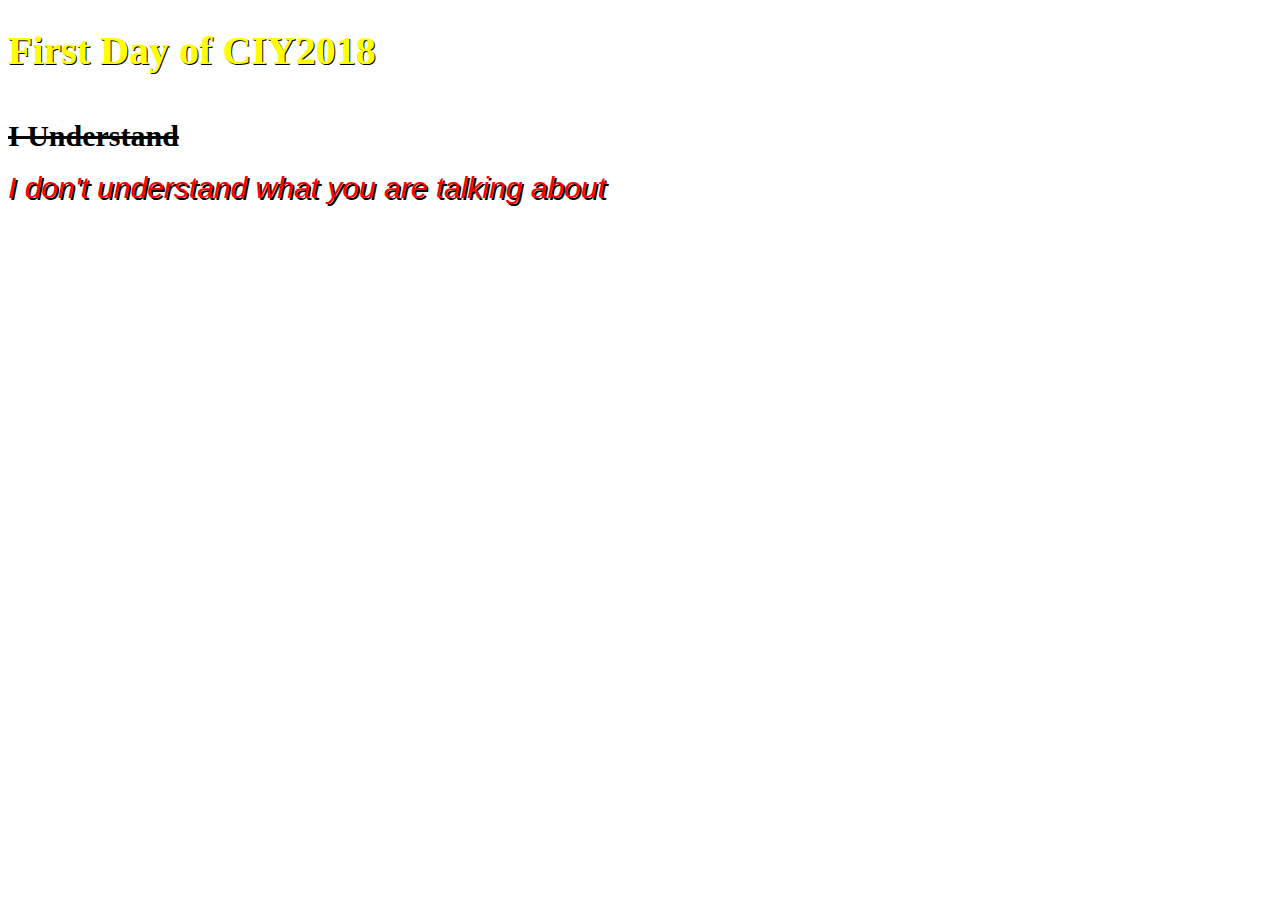
<file: Tutorial1/index.html>
<!DOCTYPE html>
<html lang="en">
<head>
    <meta charset="UTF-8">
    <meta name="viewport" content="width=>, initial-scale=1.0">
    <meta http-equiv="X-UA-Compatible" content="ie=edge">
    <title>FirstDayPractical</title>
    <link rel="stylesheet" href="style.css">
</head>
<body = "background">
        
    <h1 class ="H1">
        First Day of CIY2018
    </h1>  
    <br>
    <div class ="H2">
        <strong>I Understand</strong> 
    </div>
    <br>
    <em class ="thetruth">
        I don't understand what you are talking about
    </em>

</body>
</html>
</file>
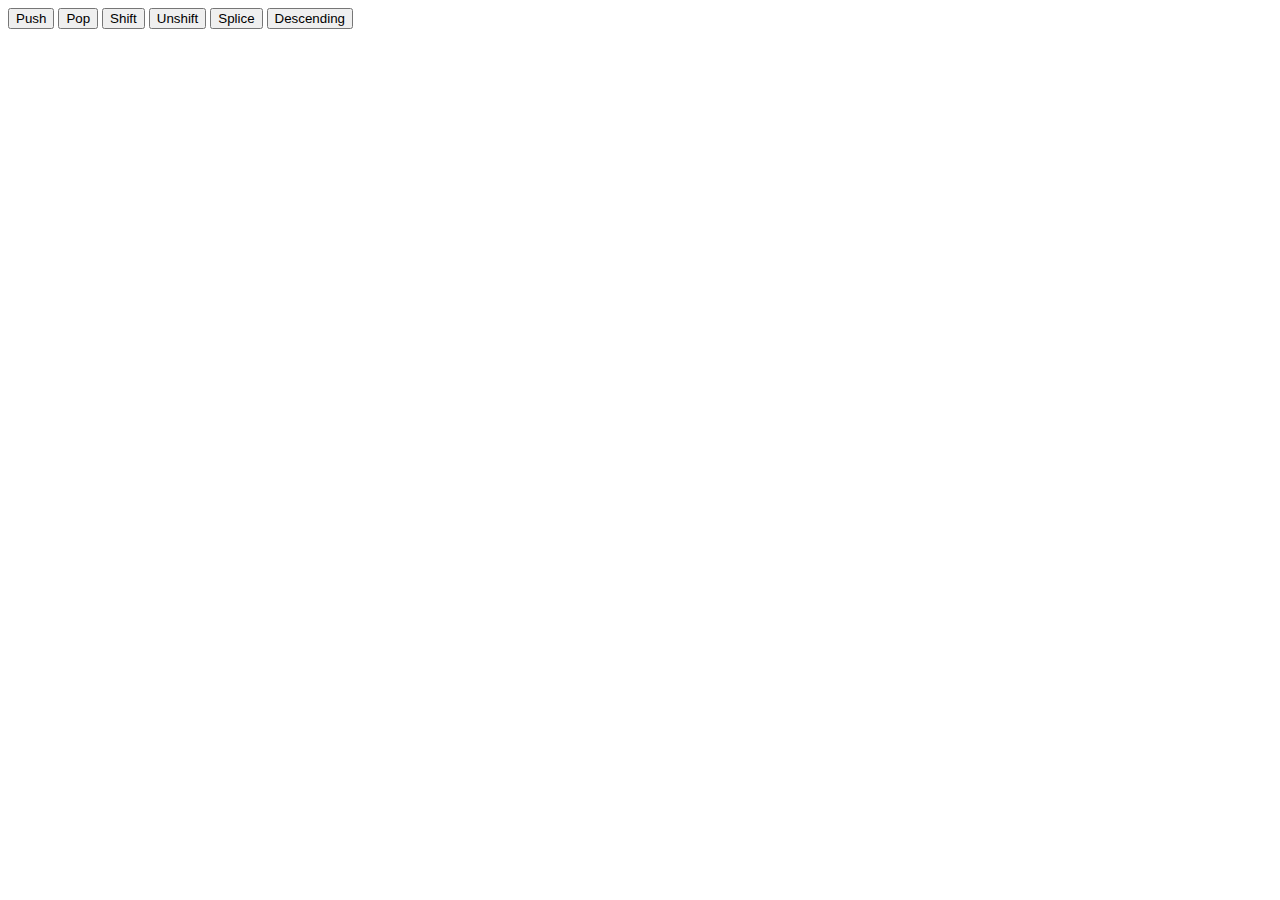
<file: 01_html_css/Assessment/index.html>
<!DOCTYPE html>
<html lang="en">
<head>
  <meta charset="UTF-8">
  <title>Coder In You - Assessment</title>
  <link rel="stylesheet" href="https://stackpath.bootstrapcdn.com/bootstrap/4.1.0/css/bootstrap.min.css" integrity="sha384-9gVQ4dYFwwWSjIDZnLEWnxCjeSWFphJiwGPXr1jddIhOegiu1FwO5qRGvFXOdJZ4" crossorigin="anonymous">
</head>
<body>

    <div class="btn-group">
        <button class="btn btn-primary" type="button" onclick="doPush()">Push</button>
        <button class="btn btn-warning" type="button" onclick="doPop()">Pop</button>
        <button class="btn btn-primary" type="button" onclick="doShift()">Shift</button>
        <button class="btn btn-warning" type="button" onclick="doUnShift()">Unshift</button>
        <button class="btn btn-primary" type="button" onclick="doSplice()">Splice</button>
        <button class="btn btn-warning" type="button" onclick="doSort()">Descending</button>
    </div>
    <br>
    
    
    <script src="index.js"></script>
</file>
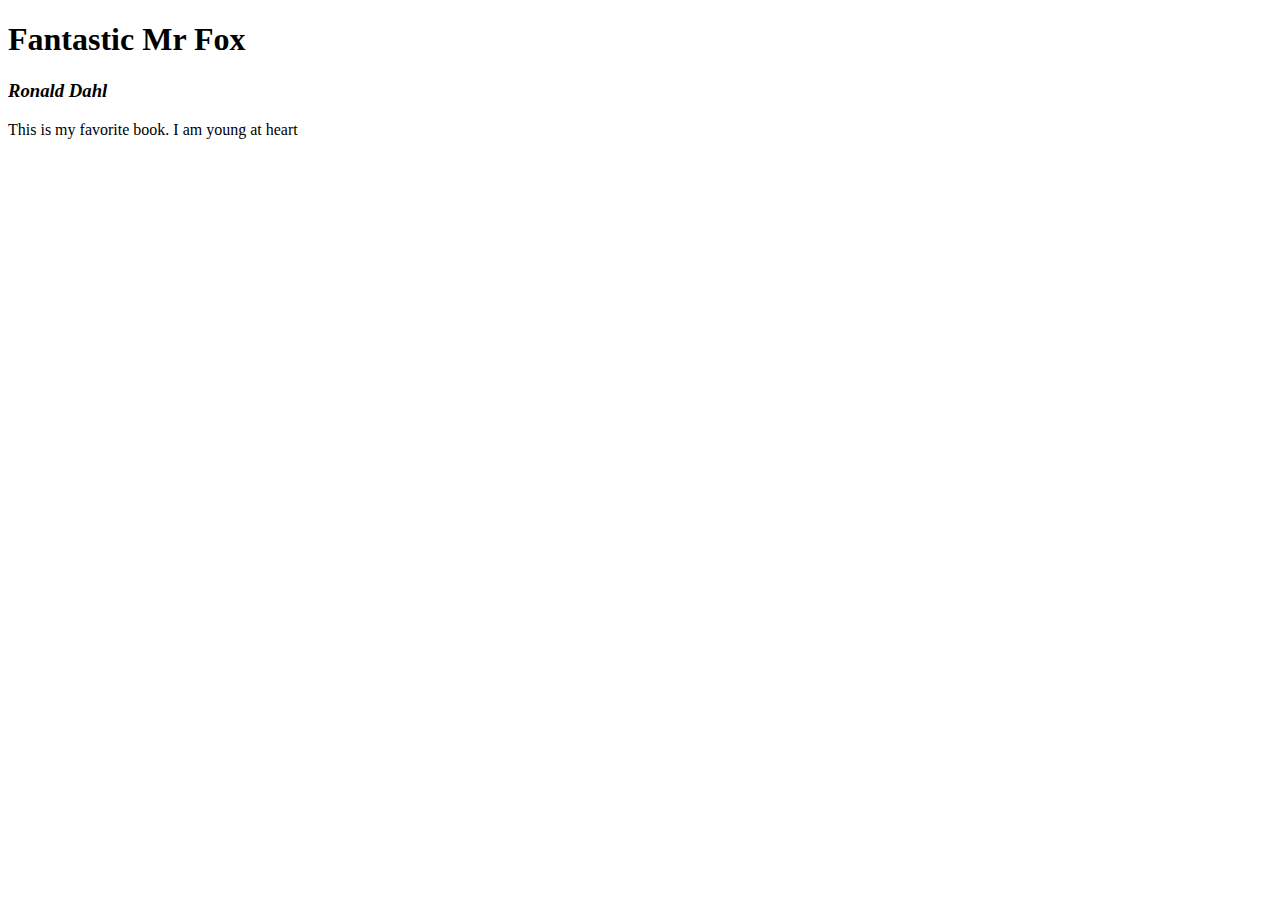
<file: 01_html_css/02_01_texts/page.html>
<!DOCTYPE html>
<html>

<head>
	<title>Fantastic Page</title>
	<meta charset="UTF-8">
	<meta name="viewport" content="width=device-width, initial-scale=1.0">
	<meta http-equiv="X-UA-Compatible" content="ie=edge">
</head>

<body>

	<!-- 1. create a <h1> title with the text: Fantastic Mr Fox -->
		<h1>Fantastic Mr Fox</h1>

	<!-- 2. create a <h3> subtitle with the text: by Roald Dahl -->
		<h3><em>Ronald Dahl</em></h3>
	<!-- 3. Make the words 'Roald Dahl' italic by putting <em>...</em> around it -->


	<!-- 4. create a <p> paragraph with the text: This is my favorite book. I am young at heart. -->
		<p>This is my favorite book. I am young at heart</p>

</body>

</html>
</file>
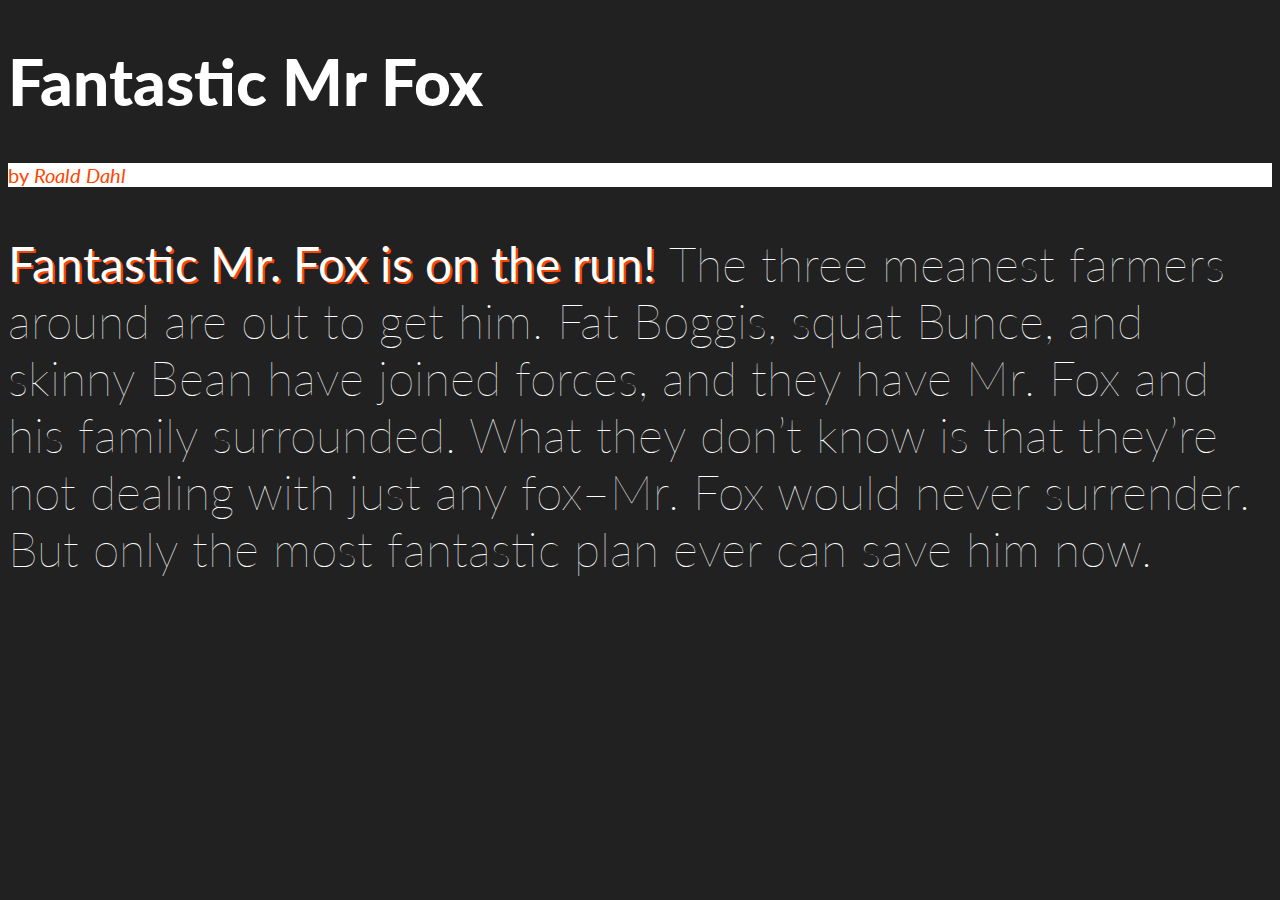
<file: 01_html_css/02_02_text_style/page.html>
<!DOCTYPE html>
<html>
<head>
	<meta charset="UTF-8">
    <meta name="viewport" content="width=device-width, initial-scale=1.0">
    <meta http-equiv="X-UA-Compatible" content="ie=edge">
	<title>Fantastic Page</title>

	<link rel="stylesheet" href="page.css">
</head>

<body class = "my-body">
	
	
	<h1 class= "my-title" >
		Fantastic Mr Fox
	</h1>
	

	
	<h3 class ="my-subtitle">
		by <em>Roald Dahl</em>
	</h3>
	




	<p class="my-paragraph">
		
	<!-- 6. add a class attribute: my-strong -->
		<strong class="my-strong" >Fantastic Mr. Fox is on the run!</strong> 
		The three meanest farmers around are out to get him. 
		Fat Boggis, squat Bunce, and skinny Bean have joined forces, 
		and they have Mr. Fox and his family surrounded. 
		What they don’t know is that they’re not dealing with 
		just any fox–Mr. Fox would never surrender. But only the most fantastic plan ever can save him now.
		
	</p>

	


</body>



</html>
</file>
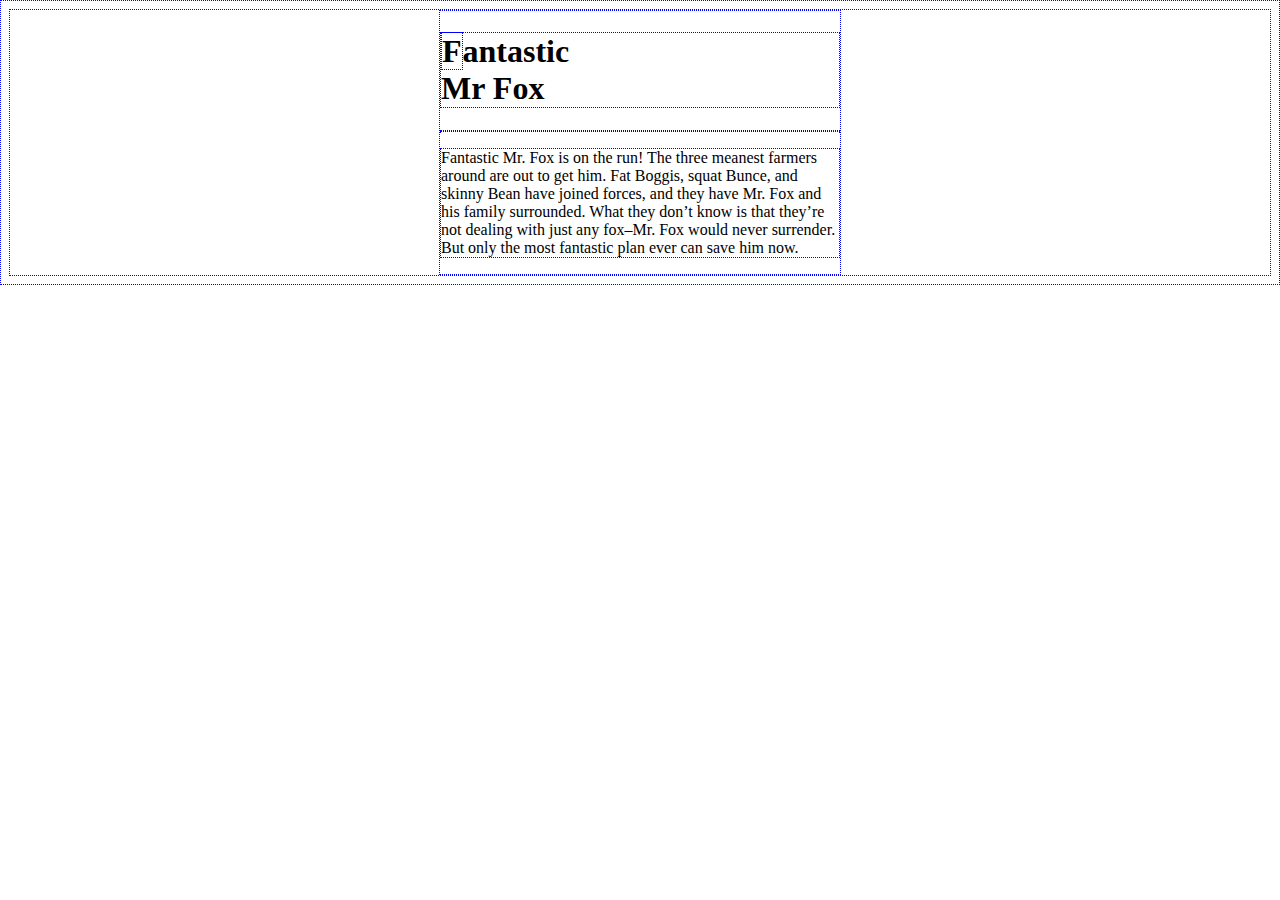
<file: 01_html_css/03_01_containers/page.html>
<!DOCTYPE html>
<html>
<head>
	<meta charset="UTF-8">
    <meta name="viewport" content="width=device-width, initial-scale=1.0">
    <meta http-equiv="X-UA-Compatible" content="ie=edge">
	<title>Fantastic Page</title>
	<style type="text/css">
		*{border: 1px dotted blue;}
		div{max-width: 400px; margin: auto;}
	</style>
</head>
<body>

<!-- 1. wrap a <div> container around all the content -->
<div>
	<h1>
		<!-- 2. wrap a <span> container around the first letter: F -->
		<!-- 3. break the line after 'Fantastic' with a <br> -->
		<span>F</span>antastic<br>
		Mr Fox
	</h1>
<hr>
	<!-- 4. Create a horizontal divider with <hr> -->

	<p>
		Fantastic Mr. Fox is on the run! The three meanest farmers around are out to get him. Fat Boggis, squat Bunce, and skinny Bean have joined forces, and they have Mr. Fox and his family surrounded. What they don’t know is that they’re not dealing with just any fox–Mr. Fox would never surrender. But only the most fantastic plan ever can save him now.
	</p>

</div>
</body>
</html>
</file>
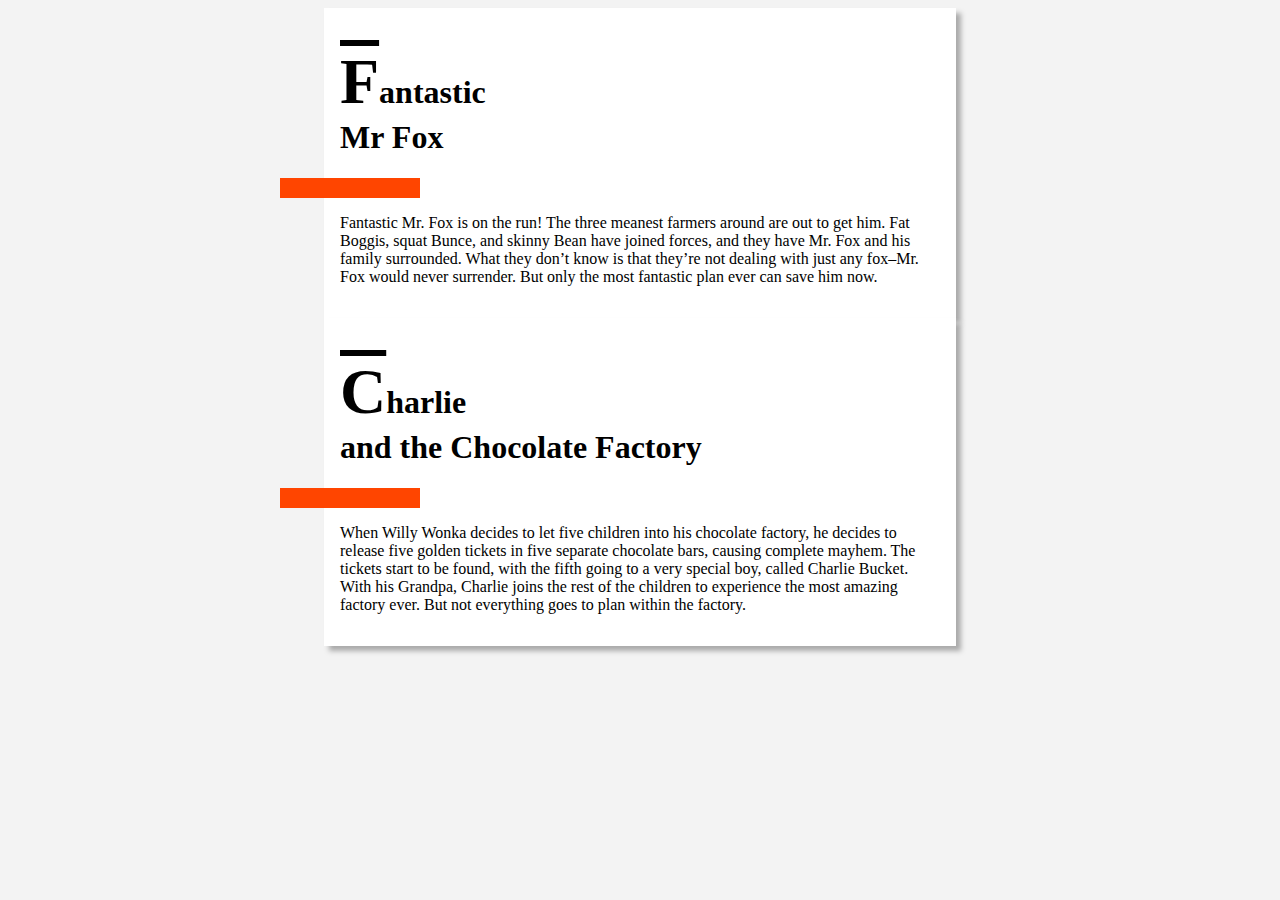
<file: 01_html_css/03_02_container_style/page.html>
<!DOCTYPE html>
<html>
<head>
	<meta charset="UTF-8">
    <meta name="viewport" content="width=device-width, initial-scale=1.0">
    <meta http-equiv="X-UA-Compatible" content="ie=edge">
	<title>Fantastic Page</title>

	<link rel="stylesheet" type="text/css" href="page.css">
</head>

<body class="my-body">

<div class="my-container">
	<h1>
		<span class="my-highlight">F</span>antastic<br>
		Mr Fox
	</h1>

	<hr class="my-hr">

	<p>
		Fantastic Mr. Fox is on the run! The three meanest farmers around are out to get him. Fat Boggis, squat Bunce, and skinny Bean have joined forces, and they have Mr. Fox and his family surrounded. What they don’t know is that they’re not dealing with just any fox–Mr. Fox would never surrender. But only the most fantastic plan ever can save him now.
	</p>
</div>

<div class="my-container">
	<h1>
		<span class="my-highlight">C</span>harlie<br>
		and the Chocolate Factory
	</h1>

	<hr class="my-hr">

	<p>
		When Willy Wonka decides to let five children into his chocolate factory, he decides to release five golden tickets in five separate chocolate bars, causing complete mayhem. The tickets start to be found, with the fifth going to a very special boy, called Charlie Bucket. With his Grandpa, Charlie joins the rest of the children to experience the most amazing factory ever. But not everything goes to plan within the factory.
	</p>
</div>

</body>
</html>
</file>
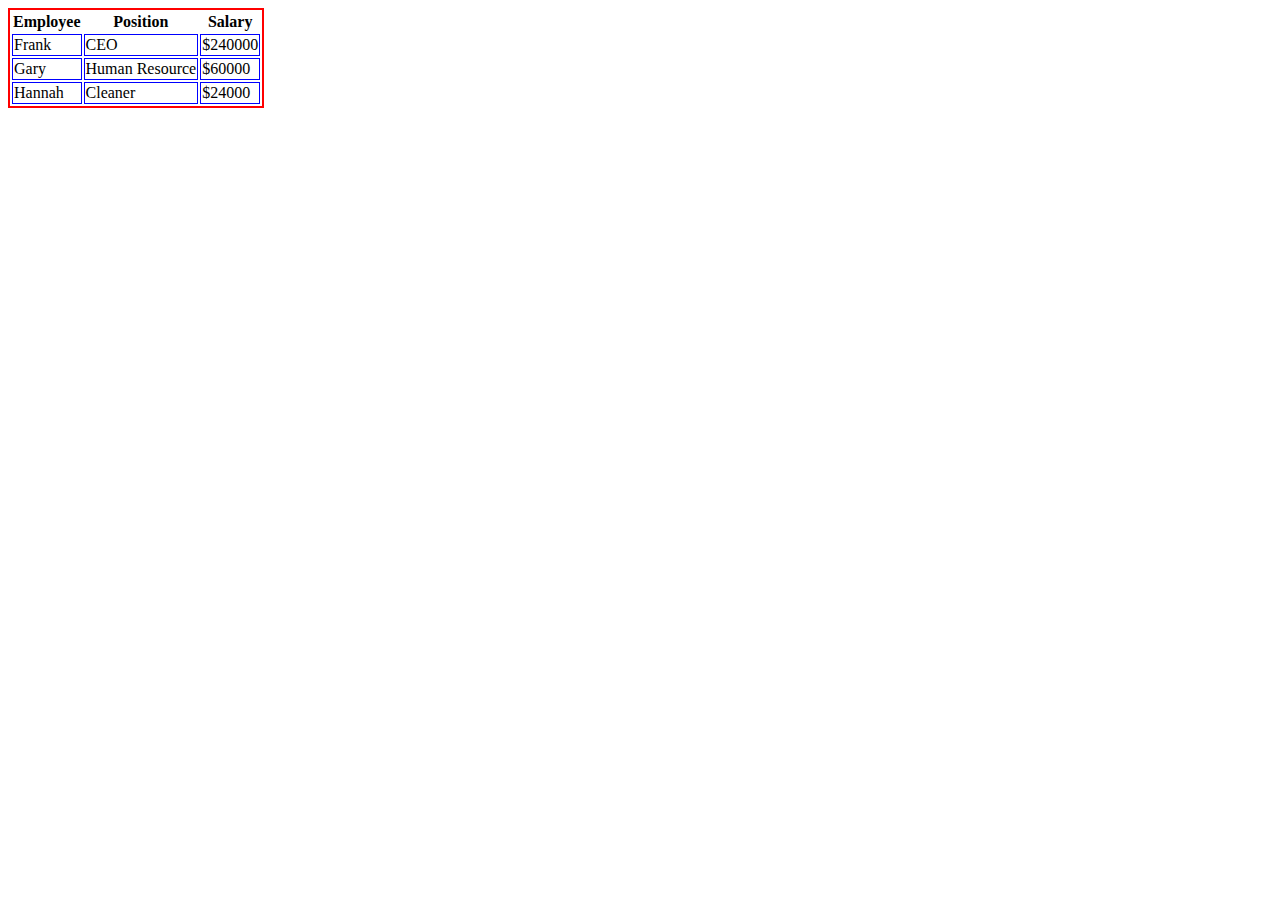
<file: 01_html_css/05_01_tables/page.html>
<!DOCTYPE html>
<html>
<head>
	<meta charset="UTF-8">
    <meta name="viewport" content="width=device-width, initial-scale=1.0">
    <meta http-equiv="X-UA-Compatible" content="ie=edge">
	<title>Tables</title>
	<style>
    	table{border: 2px solid red;}
    	td{border: 1px solid blue;}
	</style>
</head>
<body>

	<table>
		<tr>
			<th>Employee</th>
			<th>Position</th>
			<th>Salary</th>
		</tr>
		
		<tr>
			<td>Frank</td>
			<td>CEO</td>
			<td>$240000</td>
		</tr>

		<tr>
			<td>Gary</td>
			<td>Human Resource</td>
			<td>$60000</td>
		</tr>
		
		<tr>
			<td>Hannah</td>
			<td>Cleaner</td>
			<td>$24000</td>
		</tr>
	</table>
<!-- 
create a table with 4 rows

ROW 1 (used as table header)
	th: employee			th: position				th: salary

ROW 2
	td: Frank				td: CEO						td: $80000

ROW 3
	td: Gary				td: Human Resource			td: $80000

ROW 4
	td: Hannah				td: Cleaner					td: $999999
 -->













</body>
</html>
</file>
<file: Tutorial1/style.css>
.Background {
    Background-color: Grey;
}


.H1 {
    color: yellow;
    text-shadow: 1px 1px #000000;
    Font-size:40px;
}
.H2 {

    font: bold;
    font-size: 30px;
    text-decoration: line-through;
    margin:auto;

}


.thetruth {

    font-size: 30px;
    font-family: "Arial";
    font-style: italic;
    color: red;
    margin: auto;
    text-shadow: 2px 2px #000000;

    -webkit-animation-name: blinker;
    -webkit-animation-iteration-count: infinite;
    -webkit-animation-timing-function: cubic-bezier(.5, 0, 1, 1);
    -webkit-animation-duration: 0.5s;
}

@-webkit-keyframes blinker {
    from { opacity: 1.0; }
    to { opacity: 0.0; }
  }
</file>
<file: 01_html_css/02_02_text_style/page.css>
/*Imports font from https://fonts.google.com/*/
@import url('https://fonts.googleapis.com/css?family=Lato:100,400,900');

/*1. make the background color dark gray: #212121*/
/*2. change the font family to: 'lato'*/
.my-body{

	background-color:#212121;
	font-family: 'lato';

}

/*3. enlarge the font size to: 4rem*/
/*4. thicken the font wight to: 900*/
/*5. change the text color to: white*/
.my-title{

	font-size: 4rem;
	font-weight: 900;
	color: white;	

}

/*6. enlarge the font size to: 1.25rem*/
/*7. thicken the font wight to: 400*/
/*8. change the text color to: orangered*/
/*9. change the background color to: white*/
.my-subtitle{

	font-size: 1.25rem;
	font-weight: 400;
	color: orangered;
	background-color: white;
	

}

/*10. enlarge the font size to: 3rem*/
/*11. thin the font wight to: 100*/
/*12. change the text color to: white*/
.my-paragraph{
	
	font-size: 3rem;
	font-weight: 100;
	color: white;


}

/*13. add a text shadow with the following specs:
	horizontal offset: 2px
	vertical offset: 2px
	shadow blur: 0
	color: orangered*/

.my-strong{

	text-shadow: 2px 2px 0 orangered
	
}
</file>
<file: 01_html_css/03_02_container_style/page.css>
/*Imports font from https://fonts.google.com/*/
@import url('https://fonts.googleapis.com/css?family=Lato:100,400,900');

/*1. change the background color to: #f3f3f3*/
.my-body{

    background-color: #f3f3f3;
	
}

/*2. add a border of color: #aaa*/
/*3. change the background color to: white*/
/*4. set the max width to: 600px*/
/*5. set the margin for top & bottom to: 10px*/
/*6. center the div using margin*/
/*7. create an inner padding (space) of size: 1rem*/
/*8. create a shadow: 5px 5px 5px #aaa*/
.my-container{
    border-color: #aaa;
    background-color: white;
    max-width: 600px;
    margin-top: 10px;
    margin-bottom: 10px;
    margin: auto;
    padding: 1rem;
    box-shadow: 5px 5px 5px #aaa;
}

/*9. change text color to: orangered*/
/*10. change text decoration to: overline*/
/*11. increase the font size to: 4rem*/
.my-highlight{

    text-decoration-color: orangered;
    text-decoration: overline;  
    font-size: 4rem;

}

/*12. reduce the width to: 20%*/
/*13. set border as: 10px solid orangered*/
/*14. shift to the left using margin-left*/
.my-hr{
	
width: 20%;
border: 10px solid orangered;
margin-left: -10%;
	
}
</file>
